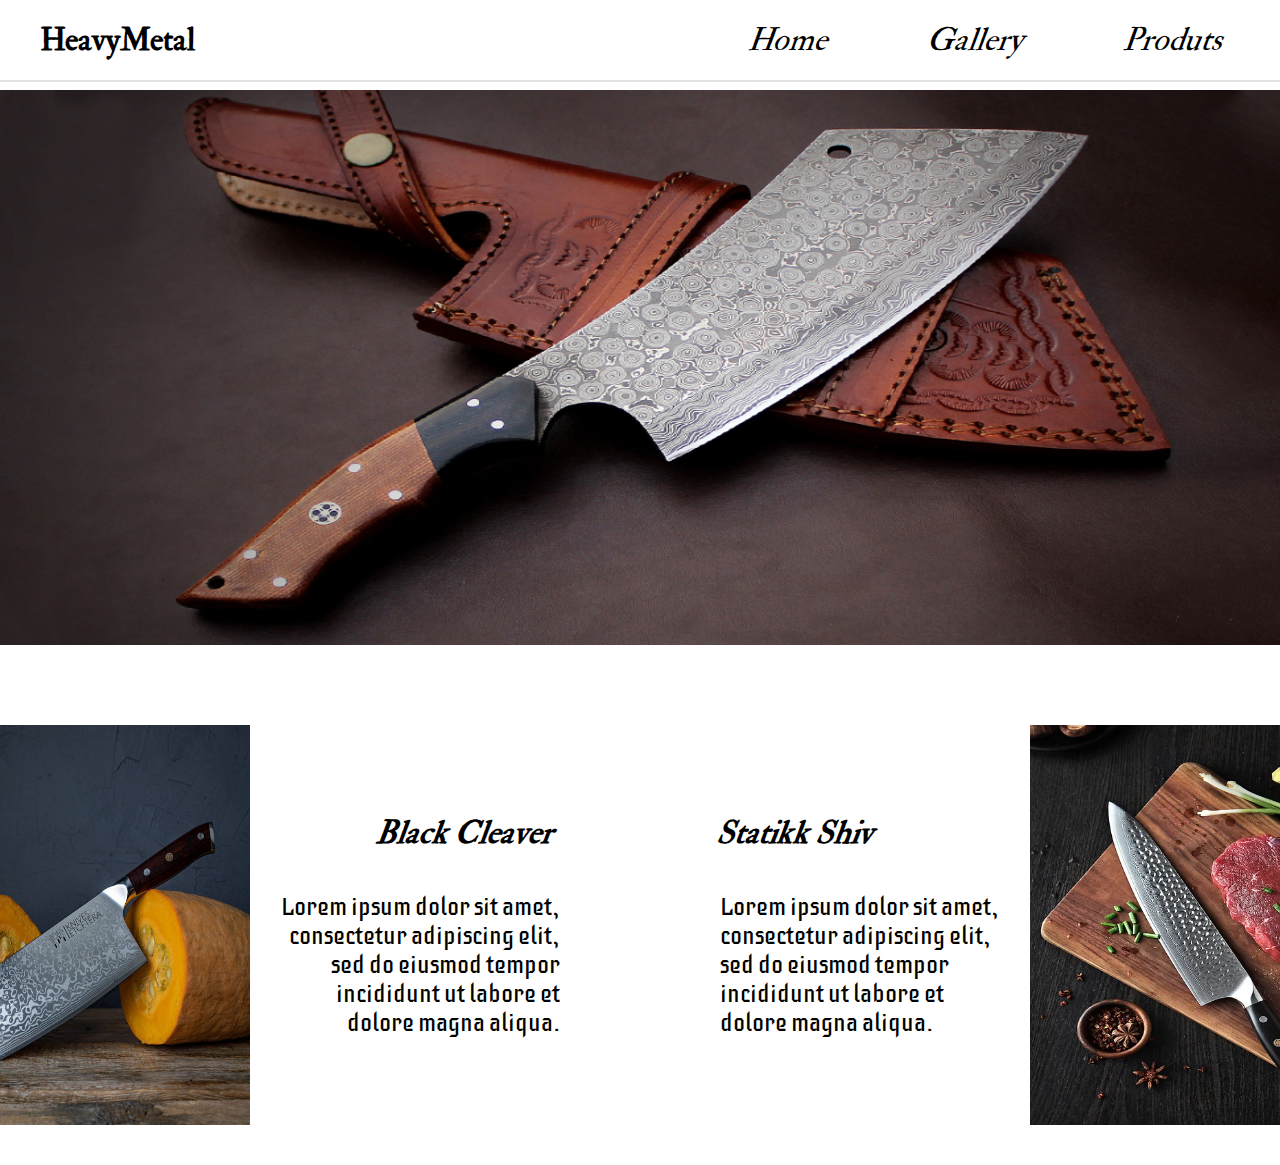
<file: HeavyMetal/index.html>
<!DOCTYPE html>
<html lang="en">

    <head>

        <meta charset="UTF-8">
        <meta name="viewport" content="width=device-width, initial-scale=1.0">

        <link rel="preconnect" href="https://fonts.googleapis.com">
        <link rel="preconnect" href="https://fonts.gstatic.com" crossorigin>
        <link href="https://fonts.googleapis.com/css2?family=IM+Fell+Double+Pica:ital@0;1&family=Iceberg&display=swap" rel="stylesheet">
        
        <link rel="stylesheet" href="./main.css">
        <title>Document</title>

    </head>


    <body>
        
        <header id="menu_principal">
            <h1 id="logo_01">HeavyMetal</h1>

            <nav>
                <ul>
                    <a href="./index.html">Home</a>
                    <a href="">Gallery</a>
                    <a href="./Produts.html">Produts</a>
                </ul>
            </nav>
        </header>


        <main>
            <div id="slider">
                <img src="./img/main-knife.jpg" id="main_knife">
            </div>

            <div id="bigbox">

                <div class="box">
                    <img src="./img/secondary-knife.webp" class="sec_knives">

                    <div Class="textBox">
                        <h2 id="knifeName_01">Black Cleaver</h2>
                        <p class="lorem_01">Lorem ipsum dolor sit amet, consectetur adipiscing elit, sed do eiusmod tempor incididunt ut labore et dolore magna aliqua.</p>
                    </div>
                </div>


                <div class="box">
                    <div class="textBox">
                        <h2 id="knifeName_02">Statikk Shiv</h2>
                        <p class="lorem_02">Lorem ipsum dolor sit amet, consectetur adipiscing elit, sed do eiusmod tempor incididunt ut labore et dolore magna aliqua.</p>
                    </div>

                    <img src="./img/other-secondary.webp" class="sec_knives">
                </div>
                
            </div>
        </main>
        
    </body>

</html>
</file>
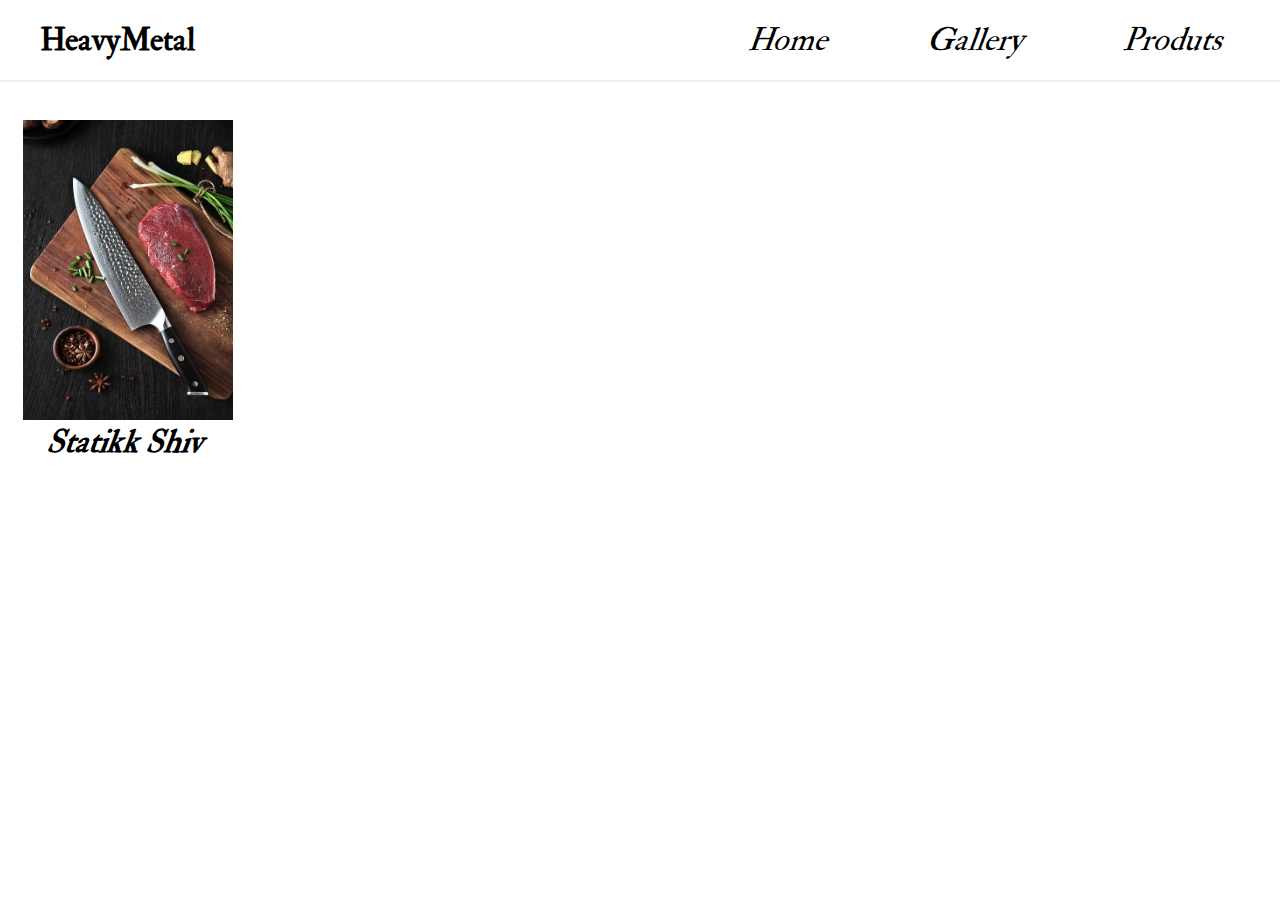
<file: HeavyMetal/Produts.html>
<!DOCTYPE html>
<html lang="en">

    <head>

        <meta charset="UTF-8">
        <meta name="viewport" content="width=device-width, initial-scale=1.0">

        <link rel="preconnect" href="https://fonts.googleapis.com">
        <link rel="preconnect" href="https://fonts.gstatic.com" crossorigin>
        <link href="https://fonts.googleapis.com/css2?family=IM+Fell+Double+Pica:ital@0;1&family=Iceberg&display=swap" rel="stylesheet">

        <link rel="stylesheet" href="./Produts.css">
        <title>Document</title>

    </head>

        <header id="menu_principal">
            <h1 id="logo_01">HeavyMetal</h1>

            <nav>
                <ul>
                    <a href="./index.html">Home</a>
                    <a href="">Gallery</a>
                    <a href="./Produts.html">Produts</a>
                </ul>
            </nav>
        </header>


        <main>

            <div id="bigbox">

                <section class="prod_box">
                    <img src="./img/other-secondary.webp" class="prod_knifes">
                    <h2 class="knife_name">Statikk Shiv</h2>
                </section>

            </div>

        </main>

    <body>
        
    </body>

</html>
</file>
<file: HeavyMetal/main.css>
* {
    margin: 0;
    padding: 0;
    box-sizing: border-box;
}

header#menu_principal {
    display: flex;
    justify-content: space-between;
    align-items: center;
    position: fixed;
    padding: 20px;
    padding-left: 40px;
    padding-right: 55px;
    width: 100vw;
    border-bottom: 2px solid rgb(228, 228, 228);
    background-color: white;
}

h1#logo_01 {
    font-size: 32px;
    font-family: 'IM Fell Double Pica', serif;
}

ul {
    display: flex;
    align-items: center;
    justify-content: center;
    list-style-type: none;
    height: 100%;
    gap: 100px;
    font-size: 32px;
    font-family: 'IM Fell Double Pica', serif;
    transform: skew(-20deg, 0deg);
}

a {
    font-family: 'IM Fell Double Pica', serif;
    text-decoration: none;
    color: black;
}

div#slider {
    display: flex;
    justify-content: center;
}

img#main_knife {
    width: 1440px;
    height: 555px;
    margin-bottom: 40px;
    margin-top: 90px;
}

div#bigbox {
    display: flex;
    justify-content: center;
    align-items: center;
    gap: 100px;
    padding: 40px;
}

div.box {
    display: flex;
    justify-content: space-between;
    align-items: center;
}

img.sec_knives {
    width: 330px;
    height: 400px;
}

div.textBox {
    padding: 30px;
}

h2#knifeName_01 {
    margin-bottom: 40px;
    margin-left: 99px;
    font-size: 32px;
    font-family: 'IM Fell Double Pica', serif;
    transform: skew(-20deg, 0deg);
}

p.lorem_01 {
    font-size: 24px;
    text-align: right;
    width: 280px;
    font-family: 'Iceberg', sans-serif;
}

h2#knifeName_02 {
    margin-bottom: 40px;
    margin-right: 90px;
    font-size: 32px;
    font-family: 'IM Fell Double Pica', serif;
    transform: skew(-20deg, 0deg);
}

p.lorem_02 {
    font-size: 24px;
    text-align: left;
    width: 280px;
    font-family: 'Iceberg', sans-serif;
}
</file>
<file: HeavyMetal/Produts.css>
* {
    margin: 0;
    padding: 0;
    box-sizing: border-box;
}

header#menu_principal {
    display: flex;
    justify-content: space-between;
    align-items: center;
    position: fixed;
    padding: 20px;
    padding-left: 40px;
    padding-right: 55px;
    width: 100vw;
    border-bottom: 2px solid rgb(239, 239, 239);
    background-color: white;
}

h1#logo_01 {
    font-size: 32px;
    font-family: 'IM Fell Double Pica', serif;
}

ul {
    display: flex;
    align-items: center;
    justify-content: center;
    list-style-type: none;
    height: 100%;
    gap: 100px;
    font-size: 32px;
    font-family: 'IM Fell Double Pica', serif;
    transform: skew(-20deg, 0deg);
}

a {
    font-family: 'IM Fell Double Pica', serif;
    text-decoration: none;
    color: black;
}

div#bigbox {
    display: flex;
    justify-content: space-between;
    align-items: center;
}

section.prod_box {
    display: flex;
    align-items: center;
    flex-direction: column;
    width: 20%;
}

img.prod_knifes {
    width: 210px;
    height: 300px;
    margin-top: 120px;
}

h2.knife_name {
    margin: 2px;
    font-size: 32px;
    font-family: 'IM Fell Double Pica', serif;
    transform: skew(-20deg, 0deg);
}
</file>
